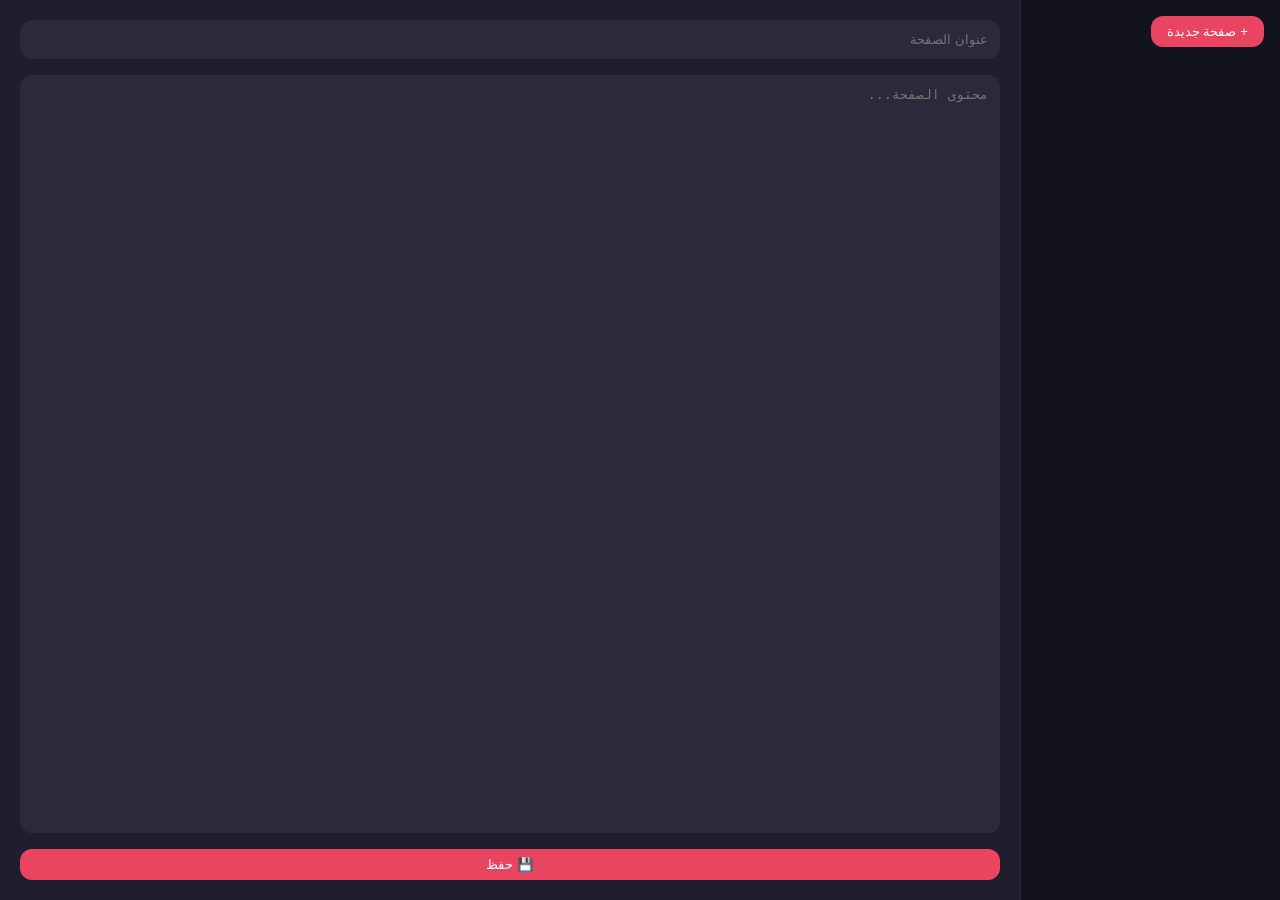
<file: modules/knowledge/ui/index.html>
<!DOCTYPE html>
<html lang="ar" dir="rtl">
<head>
    <meta charset="UTF-8">
    <title>المفكرة الذكية</title>
    <link rel="stylesheet" href="./styles.css">
</head>
<body>
    <div id="app">
        <div class="sidebar">
            <button id="new-page-btn">+ صفحة جديدة</button>
            <div id="pages-list"></div>
        </div>
        <div class="main">
            <input type="text" id="page-title" placeholder="عنوان الصفحة">
            <textarea id="page-content" placeholder="محتوى الصفحة..."></textarea>
            <button id="save-page-btn">💾 حفظ</button>
        </div>
    </div>
    <script type="module" src="./main.js"></script>
</body>
</html>
</file>
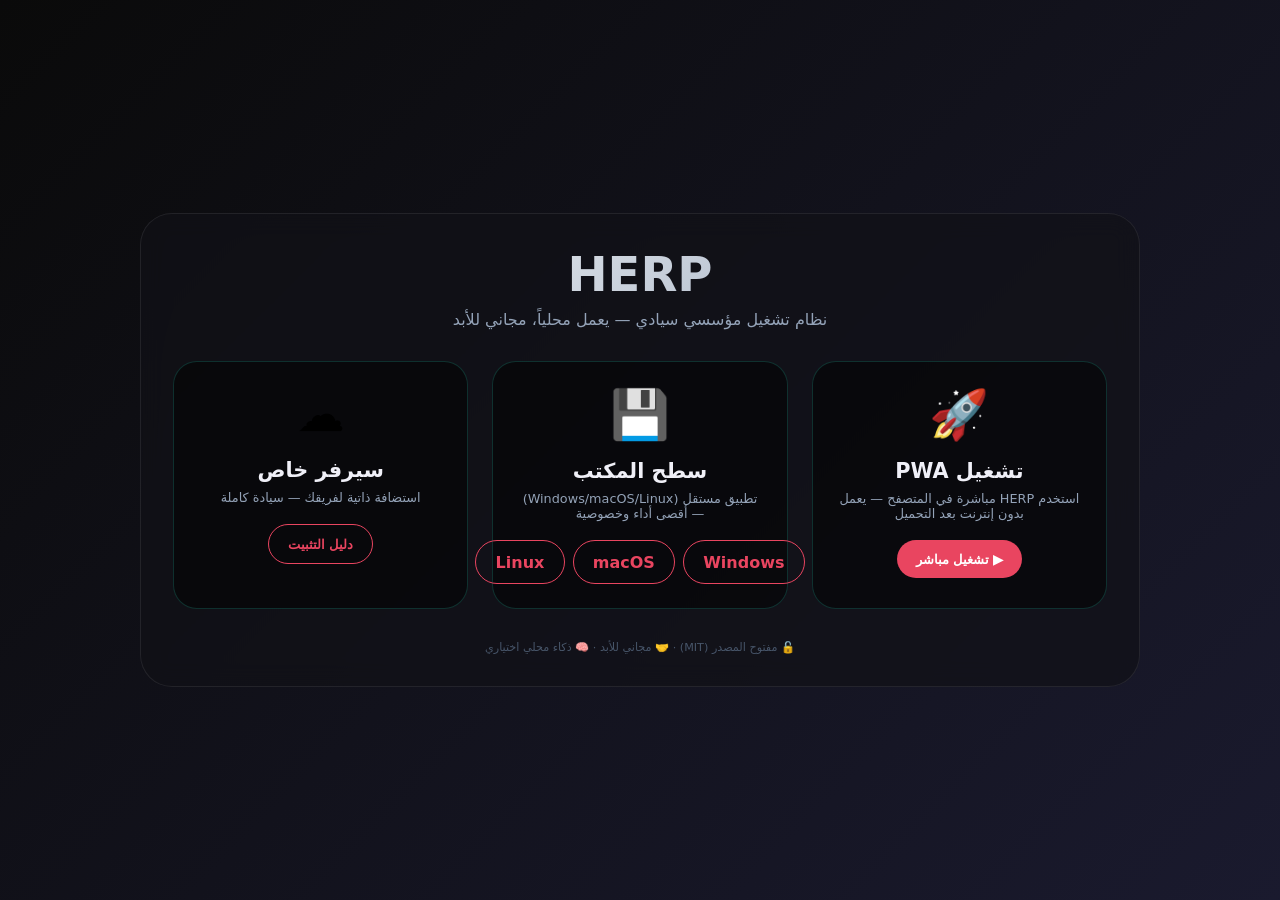
<file: landing.html>
<!DOCTYPE html>
<html lang="ar" dir="rtl">
<head>
    <meta charset="UTF-8">
    <meta name="viewport" content="width=device-width, initial-scale=1.0, viewport-fit=cover">
    <title>HERP | نظام تشغيل مؤسسي سيادي</title>
    <meta name="description" content="نظام تشغيل سيادي للمؤسسات – يعمل محلياً، مجاني للأبد، مفتوح المصدر.">
    <meta name="theme-color" content="#080810">
    <style>
        * { margin: 0; padding: 0; box-sizing: border-box; }
        body {
            background: linear-gradient(135deg, #0a0a0a 0%, #1a1a2e 100%);
            font-family: 'Segoe UI', 'Cairo', system-ui, sans-serif;
            min-height: 100vh;
            display: flex;
            align-items: center;
            justify-content: center;
            padding: 1.5rem;
        }
        .container {
            max-width: 1000px;
            width: 100%;
            background: rgba(18,18,24,0.7);
            backdrop-filter: blur(12px);
            border-radius: 2rem;
            padding: 2rem;
            border: 1px solid rgba(255,255,255,0.08);
            text-align: center;
        }
        h1 {
            font-size: 3rem;
            background: linear-gradient(135deg, #fff, #94a3b8);
            -webkit-background-clip: text;
            background-clip: text;
            color: transparent;
            margin-bottom: 0.5rem;
        }
        .tagline {
            color: #94a3b8;
            margin-bottom: 2rem;
        }
        .cards {
            display: flex;
            flex-wrap: wrap;
            gap: 1.5rem;
            justify-content: center;
            margin: 2rem 0;
        }
        .card {
            background: rgba(0,0,0,0.5);
            border-radius: 1.5rem;
            padding: 1.5rem;
            flex: 1;
            min-width: 200px;
            border: 1px solid rgba(45,212,191,0.2);
            transition: transform 0.2s;
        }
        .card:hover { transform: translateY(-5px); border-color: #e94560; }
        .icon { font-size: 3rem; margin-bottom: 1rem; }
        h3 { font-size: 1.3rem; margin-bottom: 0.5rem; color: #f0f0f8; }
        p { font-size: 0.8rem; color: #94a3b8; margin-bottom: 1.2rem; }
        .btn {
            display: inline-block;
            background: #e94560;
            color: white;
            padding: 0.7rem 1.2rem;
            border-radius: 2rem;
            text-decoration: none;
            font-weight: bold;
            transition: 0.2s;
            border: none;
            cursor: pointer;
        }
        .btn-outline {
            background: transparent;
            border: 1px solid #e94560;
            color: #e94560;
        }
        .btn-outline:hover { background: rgba(233,69,96,0.1); }
        .btn:hover { transform: scale(1.02); }
        footer {
            margin-top: 2rem;
            font-size: 0.7rem;
            color: #475569;
        }
        a { color: inherit; text-decoration: none; }
    </style>
</head>
<body>
<div class="container">
    <h1>HERP</h1>
    <div class="tagline">نظام تشغيل مؤسسي سيادي — يعمل محلياً، مجاني للأبد</div>
    <div class="cards">
        <div class="card">
            <div class="icon">🚀</div>
            <h3>تشغيل PWA</h3>
            <p>استخدم HERP مباشرة في المتصفح — يعمل بدون إنترنت بعد التحميل</p>
            <button id="launchPwa" class="btn">▶ تشغيل مباشر</button>
        </div>
        <div class="card">
            <div class="icon">💾</div>
            <h3>سطح المكتب</h3>
            <p>تطبيق مستقل (Windows/macOS/Linux) — أقصى أداء وخصوصية</p>
            <div style="display:flex; gap:8px; justify-content:center;">
                <a href="#" id="win" class="btn-outline btn">Windows</a>
                <a href="#" id="mac" class="btn-outline btn">macOS</a>
                <a href="#" id="linux" class="btn-outline btn">Linux</a>
            </div>
        </div>
        <div class="card">
            <div class="icon">☁️</div>
            <h3>سيرفر خاص</h3>
            <p>استضافة ذاتية لفريقك — سيادة كاملة</p>
            <button id="serverGuide" class="btn-outline btn">دليل التثبيت</button>
        </div>
    </div>
    <footer>
        🔓 مفتوح المصدر (MIT) · 🤝 مجاني للأبد · 🧠 ذكاء محلي اختياري
    </footer>
</div>
<script>
    document.getElementById('launchPwa').onclick = () => location.href = './app/index.html';
    document.getElementById('win').href = 'https://github.com/yousefmaged/HERP/releases/latest/herp-win.exe';
    document.getElementById('mac').href = 'https://github.com/yousefmaged/HERP/releases/latest/herp-macos.dmg';
    document.getElementById('linux').href = 'https://github.com/yousefmaged/HERP/releases/latest/herp-linux.AppImage';
    document.getElementById('serverGuide').onclick = () => alert('سيتم توفير دليل Docker قريباً');
</script>
</body>
</html>
</file>
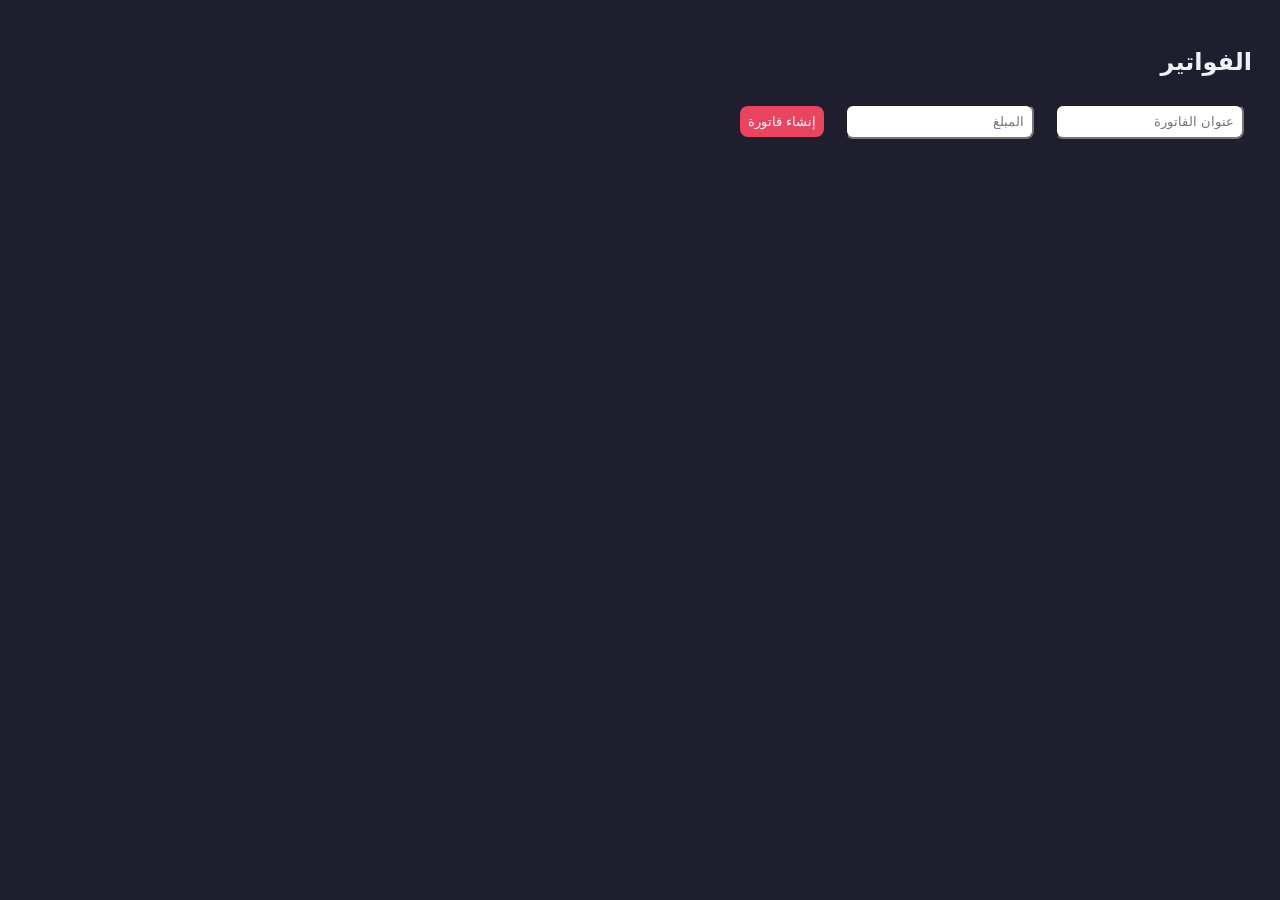
<file: modules/finance/ui/dashboard.html>
<!DOCTYPE html>
<html lang="ar" dir="rtl">
<head>
    <meta charset="UTF-8">
    <title>المالية</title>
    <style>
        body { background: #1e1e2e; color: #f0f0f8; font-family: system-ui; padding: 20px; }
        input, button { margin: 8px; padding: 8px; border-radius: 8px; }
        button { background: #e94560; color: white; border: none; cursor: pointer; }
    </style>
</head>
<body>
<div>
    <h2>الفواتير</h2>
    <div id="invoices-list"></div>
    <input type="text" id="inv-title" placeholder="عنوان الفاتورة">
    <input type="number" id="inv-amount" placeholder="المبلغ">
    <button id="create-inv">إنشاء فاتورة</button>
</div>
<script>
    (async function() {
        const kernel = window.parent.herpKernel;
        if (!kernel) return;
        const module = kernel.getModule('finance');
        await module.init();
        
        async function load() {
            const invoices = await module.listInvoices();
            const div = document.getElementById('invoices-list');
            div.innerHTML = invoices.map(i => `<div>${i.title} - ${i.amount} ريال (${i.status})</div>`).join('');
        }
        
        document.getElementById('create-inv').onclick = async () => {
            const title = document.getElementById('inv-title').value;
            const amount = parseFloat(document.getElementById('inv-amount').value);
            if (title && amount) {
                await module.createInvoice(title, amount);
                await load();
            }
        };
        await load();
    })();
</script>
</body>
</html>
</file>
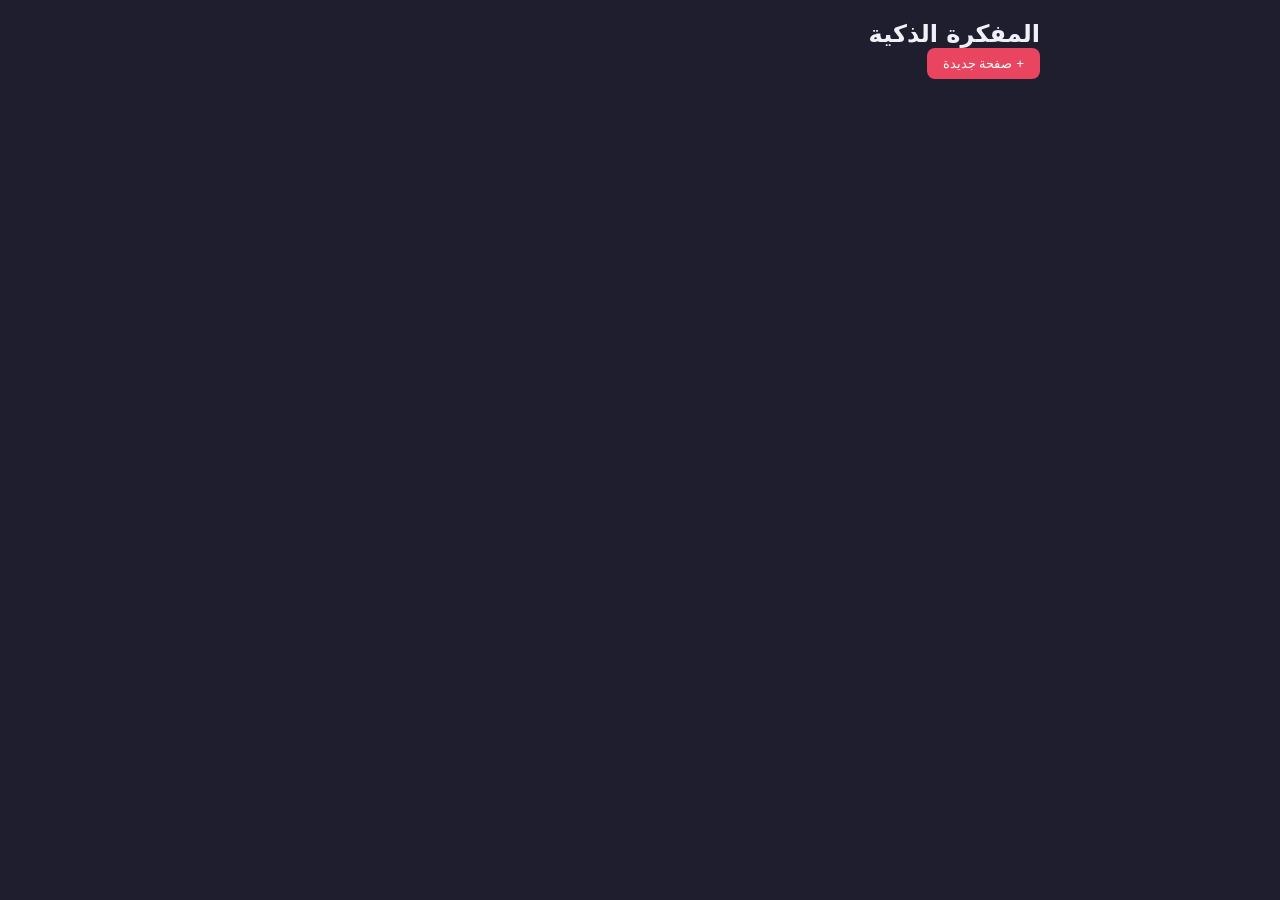
<file: modules/knowledge/ui/dashboard.html>
<!DOCTYPE html>
<html lang="ar" dir="rtl">
<head>
    <meta charset="UTF-8">
    <meta name="viewport" content="width=device-width, initial-scale=1.0">
    <title>المعرفة</title>
    <style>
        * { margin:0; padding:0; box-sizing:border-box; }
        body { background: #1e1e2e; color: #f0f0f8; font-family: system-ui; padding: 20px; }
        .container { max-width: 800px; margin: 0 auto; }
        input, textarea { width: 100%; margin: 10px 0; padding: 10px; background: #2a2a3a; border: none; color: white; border-radius: 8px; }
        button { background: #e94560; padding: 8px 16px; border: none; border-radius: 8px; color: white; cursor: pointer; }
        .page-item { background: #2a2a3a; margin: 8px 0; padding: 10px; border-radius: 8px; cursor: pointer; }
    </style>
</head>
<body>
<div class="container">
    <h2>المفكرة الذكية</h2>
    <div id="pages-list"></div>
    <button id="new-page">+ صفحة جديدة</button>
</div>
<script>
    (async function() {
        // الحصول على مرجع للنواة من window (سيتم تعيينه في bootstrap)
        const kernel = window.parent.herpKernel;
        if (!kernel) return;
        const module = kernel.getModule('knowledge');
        await module.init();
        
        async function loadPages() {
            const pages = await module.listPages();
            const container = document.getElementById('pages-list');
            container.innerHTML = pages.map(p => `<div class="page-item" data-id="${p.id}">${p.title}</div>`).join('');
            document.querySelectorAll('.page-item').forEach(el => {
                el.addEventListener('click', async () => {
                    const page = await module.getPage(el.dataset.id);
                    alert(`محتوى: ${page.content || '(فارغ)'}`);
                });
            });
        }
        
        document.getElementById('new-page').onclick = async () => {
            const title = prompt('عنوان الصفحة');
            if (title) {
                await module.createPage(title, '');
                await loadPages();
            }
        };
        
        await loadPages();
    })();
</script>
</body>
</html>
</file>
<file: modules/knowledge/ui/styles.css>
* { margin: 0; padding: 0; box-sizing: border-box; }
body { background: #1e1e2e; color: #f0f0f8; font-family: system-ui; }
#app { display: flex; height: 100vh; }
.sidebar { width: 260px; background: #13131f; border-left: 1px solid #2a2a3a; padding: 16px; }
.main { flex: 1; padding: 20px; display: flex; flex-direction: column; gap: 16px; }
#page-title { background: #2a2a3a; border: none; padding: 12px; color: white; border-radius: 12px; }
#page-content { flex: 1; background: #2a2a3a; border: none; padding: 12px; color: white; border-radius: 12px; resize: none; }
button { background: #e94560; border: none; color: white; padding: 8px 16px; border-radius: 12px; cursor: pointer; }
</file>
